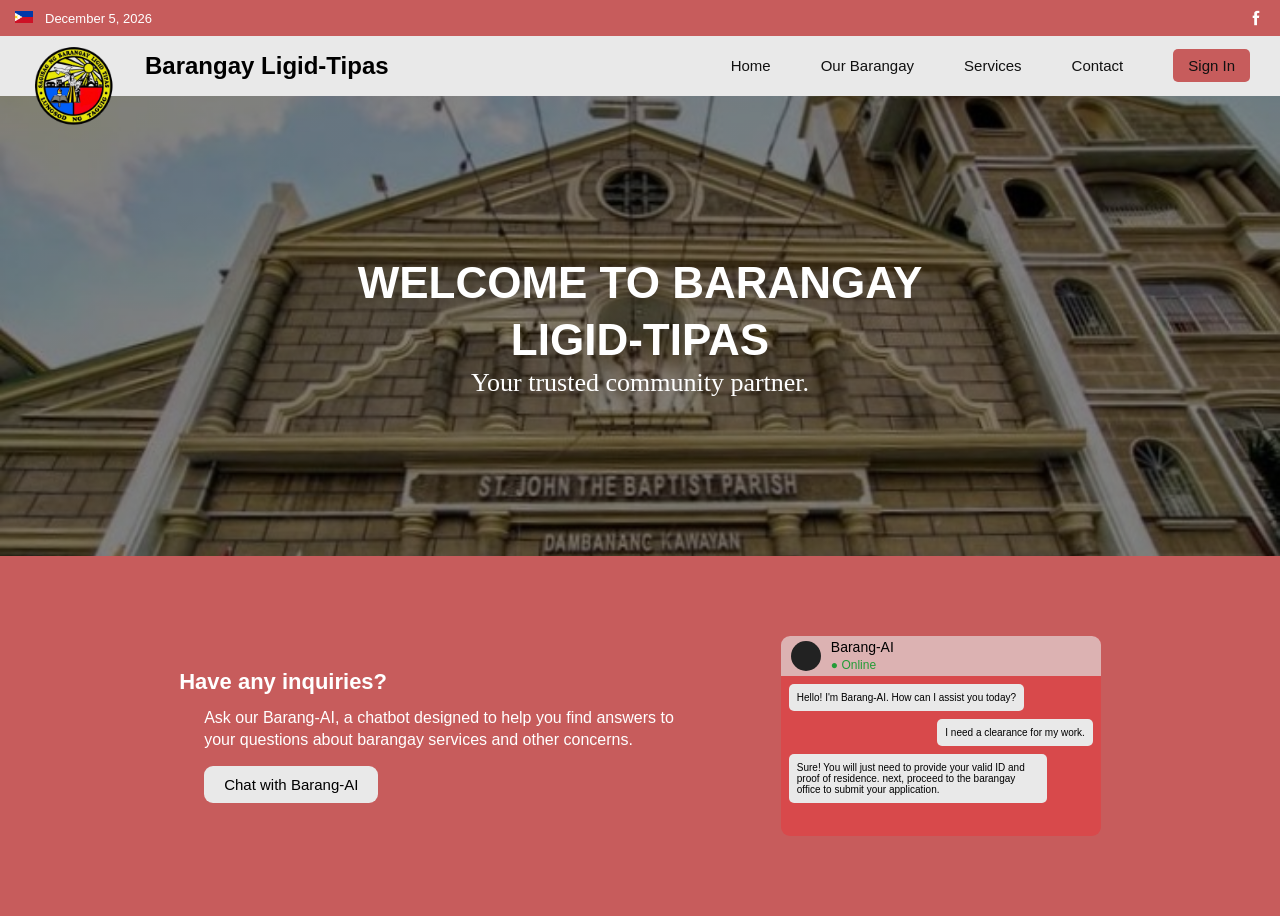
<file: index.html>
<!DOCTYPE html>
<html lang="en">
    <head>
        <meta charset="UTF-8">
        <meta name="viewport" content="width=device-width, initial-scale=1.0">
        <title>Barangay Ligid-Tipas</title>
        <link rel="stylesheet" href="style.css">
    </head>
    <body>

        <!-- topbar -->
         <div class="top-bar">
            <div class="date-info">
                <span> <img src="images/Flag_of_the_Philippines.webp">  </span> <span id="current-date"></span>
            </div>

            <a href="#" class="facebook" onclick="window.open('https://www.facebook.com/officialBarangayLigidTipas', '_blank')">
                <img src="images/FB.png" alt="Facebook">
            </a>
         </div>

        <!-- navbar -->
        <nav class="navbar">
            <div class="brand">
                <img src="images/ligid_logo.png" alt="Barangay Ligid-Tipas Logo">
                <h2>Barangay Ligid-Tipas</h2>
            </div>

            <ul class="nav-links">
                <li><a href="#home">Home</a></li>
                <li><a href="#our-barangay">Our Barangay</a></li>
                <li><a href="#services">Services</a></li>
                <li><a href="#contact">Contact</a></li>
                <li><a href="login.html" class="login-btn">Sign In</a></li>
            </ul>
        </nav>

        <!-- hero section -->
        <section class="hero" id="home">
            <div class="hero-slider">
                <div class="slide"></div>
                <div class="slide"></div>
                <div class="slide"></div>
                <div class="slide"></div>
            </div>

            <div class="hero-content">
                <h1>WELCOME TO BARANGAY<br>LIGID-TIPAS</h1>
                <p>Your trusted community partner.</p>
            </div>
        </section>

        <!-- barang-ai section -->
        <section class="barang-ai">
            <div class="ai-content">
                <h2>Have any inquiries?</h2>
                <p>
                    Ask our Barang-AI, a chatbot designed to help 
                    you find answers to your questions about barangay 
                    services and other concerns.
                </p>
                <button class="chatbot-button" onclick="openChatbot()">Chat with Barang-AI</button>
            </div>

            <div class="ai-preview">
                <div class="chat-header">
                    <div class="avatar"></div>
                    <div>
                        <h3>Barang-AI</h3>
                        <span class="status">● Online</span>
                    </div>
                </div>

                <div class="chat-messages">
                    <div class="message bot-message">
                        Hello! I'm Barang-AI. How can I assist you today?
                    </div>
                    <div class="message user-message">
                        I need a clearance for my work.
                    </div>

                    <div class="message bot-message">
                        Sure! You will just need to provide your valid ID and proof of residence. next, proceed to the barangay
                        office to submit your application.
                    </div>
                </div>
            </div>
        </section>
        


         <script src="script.js"></script>
    </body>
</html>
</file>
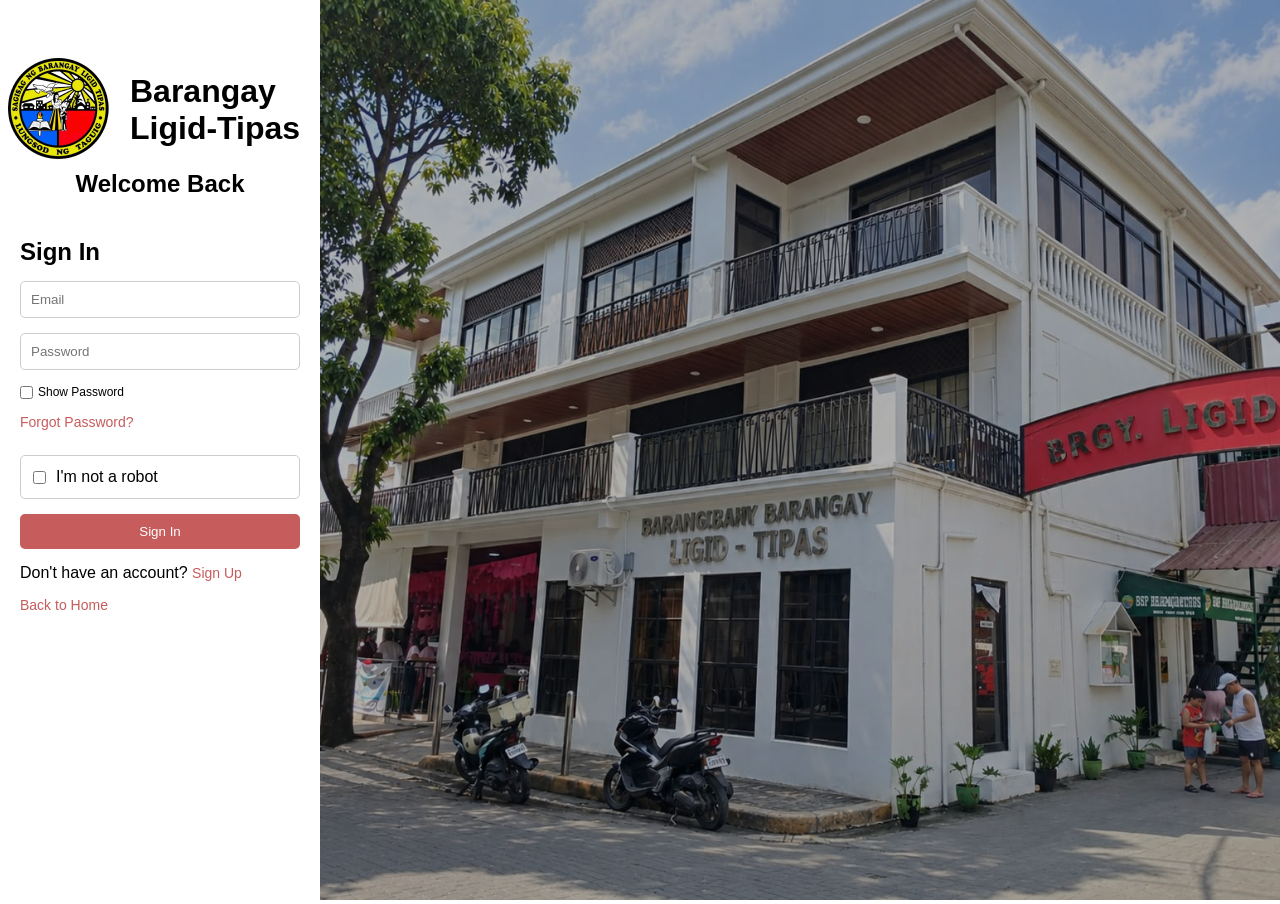
<file: login.html>
<!DOCTYPE html>
<html lang="en">
    <head>
        <meta charset="UTF-8">
        <meta name="viewport" content="width=device-width, initial-scale=1.0">
        <title>Barangay Ligid-Tipas</title>
        <link rel="stylesheet" href="style.css">
    </head>

    <body>
        <div class="login-page">
            <div class="login-left">
                <div class="login-header">
                    <img src="images/ligid_logo.png" alt="Barangay Ligid-Tipas Logo">
                        <h1>Barangay<br>Ligid-Tipas</h1>
                </div>
                <h2>Welcome Back</h2>

                <div class="login-form">
                    <h2>Sign In</h2>

                    <input type="text" placeholder="Email" required>
                
                    <input type="password" id="password" placeholder="Password" required>
                    <div class="show-password">
                        <input type="checkbox" id="showPassword">
                        <label for="showPassword">Show Password</label>
                    </div>
                    <a href="#">Forgot Password?</a>
                    <div class="captcha">
                        <input type="checkbox" id="robot">
                        <label for="robot">I'm not a robot</label> 
                    </div>
                    <button type="submit">Sign In</button>
                    <p>Don't have an account? <a href="#" id="open-signup">Sign Up</a></p>
                    <a href="index.html">Back to Home</a>
                </div>

            </div>
            <div class="login-right">
                <img src="images/BrgyLigid.jpg" alt="Login Image">
            </div>
        </div>


        <div class="signup-overlay" id="signupOverlay">
            <div class="signup-frame">
                <button class="close-btn" id="closeSignupOverlay">&times;</button>
                <div class="signup-header">
                    <img src="images/ligid_logo.png" alt="Barangay Ligid-Tipas Logo">
                    <h2>Create Resident Portal Account</h2>
                </div>

                <form id="signup-form">
                    <!--personal info -->
                    <section class="signup-section">
                        <h3>Personal Information</h3>
                        <p>Provide your legal information.</p>

                        <div class="personal-row personal-row-three">
                            <div class="signup-field">
                                <label for="first-name">First Name <span>*</span></label>
                                <input type="text" id="first-name" name="first-name" required>
                            </div>

                            <div class="signup-field">
                                <label for="middle-name">Middle Name<small>(Optional)</small></label>
                                <input type="text" id="middle-name" name="middle-name">
                            </div>

                            <div class="signup-field">
                                <label for="last-name">Last Name <span>*</span></label>
                                <input type="text" id="last-name" name="last-name" required>
                            </div>
                        </div>

                        <div class="personal-row personal-row-four">
                            <div class="signup-field">
                                <label for="suffix">Suffix <span>*</span></label>
                                <select id="suffix" name="suffix" required>
                                    <option value="">Select Suffix</option>
                                    <option value="None">None</option>
                                    <option value="Jr.">Jr.</option>
                                    <option value="Sr.">Sr.</option>
                                    <option value="I">I</option>
                                    <option value="II">II</option>
                                    <option value="III">III</option>
                                    <option value="IV">IV</option>
                                </select>
                            </div>

                            <div class="signup-field">
                                <label for="civil-status">Civil Status <span>*</span></label>
                                <select id="civil-status" name="civil-status" required>
                                    <option value="">Select Civil Status</option>
                                    <option value="Single">Single</option>
                                    <option value="Married">Married</option>
                                    <option value="Widowed">Widowed</option>
                                    <option value="Divorced">Divorced</option>
                                    <option value="Separated">Separated</option>
                                </select>
                            </div>

                            <div class="signup-field">
                                <label for="gender">Gender <span>*</span></label>
                                <select id="gender" name="gender" required>
                                    <option value="">Select Gender</option>
                                    <option value="Male">Male</option>
                                    <option value="Female">Female</option>
                                </select>
                            </div>

                            <div class="signup-field">
                                <label for="birthdate">Birthdate <span>*</span></label>
                                <input type="date" id="birthdate" name="birthdate" required>
                            </div>
                        </div>
                    </section>

                    <!-- resident info -->
                    <section class="signup-section">
                        <h3>Resident Information</h3>
                        <p>Provide your resident information.</p>

                        <div class="resident-info resident-info-three">
                            <div class="signup-field">
                                <label for="province">Province <span>*</span></label>
                                <select id="province" name="province" required>
                                    <option value="">Select Province</option>
                                </select>
                            </div>

                            <div class="signup-field">
                                <label for="city">City <span>*</span></label>
                                <select id="city" name="city" required>
                                    <option value="">Select City</option>
                                </select>
                            </div>

                            <div class="signup-field">
                                <label for="barangay">Barangay <span>*</span></label>
                                <select id="barangay" name="barangay" required>
                                    <option value="">Select Barangay</option>
                                </select>
                            </div>
                        </div>

                        <div class="resident-info resident-info-three">
                            <div class="signup-field">
                                <label for="house">House, block, or lot number <span>*</span></label>
                                <input type="text" id="house" name="house" required>
                            </div>
                            <div class="signup-field">
                                <label for="street">Street or village <span>*</span></label>
                                <input type="text" id="street" name="street" required>
                            </div>
                            <div class="signup-field">
                                <label for="zip-code">Zip Code <span>*</span></label>
                                <input type="text" id="zip-code" name="zip-code" value="1630" required>
                            </div>
                        </div>
                    </section>

                    <!-- account info -->
                    <section class="signup-section">
                        <h3>Account Information</h3>
                        <p>Add your contact details and create a secure password.</p>

                        <div class="account-info">
                            <div class="signup-field">
                                <label for="email">Email Address <span>*</span></label>
                                <input type="email" id="email" name="email" placeholder="example@email.com" required>
                            </div>

                            <div class="signup-field">
                                <label for="phone">Phone Number <span>*</span></label>
                                <input type="tel" id="phone" name="phone" placeholder="0912 ### ####" required>
                            </div>

                            <div class="signup-field">
                                <label for="new-password">Password <span>*</span></label>
                                <input type="password" id="new-password" name="new-password" required>
                            </div>

                            <div class="signup-field">
                                <label for="confirm-password">Confirm Password <span>*</span></label>
                                <input type="password" id="confirm-password" name="confirm-password" required>
                            </div>

                            <label class="show-password">
                                <input type="checkbox" id="show-password">
                                Show password
                            </label>
                        </div>
                    </section>

                    <section class="signup-section">
                        <label class="terms-conditions">
                            <input type="checkbox" id="terms-conditions" required disabled>
                            I have read and agree to the <a href="#" id="terms-link">Terms and Services</a>. 
                            <span>*</span>
                        </label>
                    </section>
                    <section class="signup-section">
                        <label class="privacy-policy">
                            <input type="checkbox" id="privacy-policy" required disabled>
                            I have read and agree to the <a href="#" id="policy-link">Privacy Policy</a>. 
                            <span>*</span>
                        </label>
                    </section>


                    <div class="signup-actions">
                        <button type="button" id="cancel-signup">Cancel</button>
                        <button type="submit">Create Account</button>    
                    </div>
                </form>
            </div>
        </div>


        <!-- Test Terms and Services Modal -->
        <div class="terms-overlay" id="terms-overlay" aria-hidden="true">
            <div class="terms-modal" role="dialog" aria-modal="true" aria-labelledby="terms-title">
                <div class="terms-header">
                    <div>
                        <span class="terms-label">BARANGAY LIGID-TIPAS</span>
                        <h2 id="terms-title">Terms and Services</h2>
                        <p>Please read the following terms and conditions carefully before creating an account.</p>
                    </div>

                    <button type="button" class="terms-close" id="terms-close" aria-label="Close Terms and Services">&times;</button>
                </div>

                <div class="terms-content">
                    <section> 
                        <h3>1. Acceptance of Terms</h3>
                        <p> By creating an account or using this website, you
                        acknowledge that you have read and understood these
                        Terms of Services and agree to follow them. 
                        </p>
                    </section>
                    <section>
                        <h3>2. Account Registration</h3>
                        <p> You agree to provide accurate, complete, and updated
                        information when registering. You are responsible
                        for keeping your login credentials secure and for
                        activities performed through your account.
                        </p>
                    </section>
                    <section>
                        <h3>3. Proper Use of the Website</h3>
                        <p>
                            You agree to use this website responsibly and only
                            for lawful purposes related to accessing barangay
                            information and services. Do not submit false
                            information, attempt unauthorized access, or disrupt
                            the website's operation.
                        </p>
                    </section>
                    <section>
                        <h3>4. Barangay Services and Information</h3>
                        <p>
                            Information provided on this website is intended to
                            help residents understand available barangay services.
                            Specific requirements, processing times, and approvals
                            may depend on the relevant barangay office.
                        </p>
                    </section>
                    <section>
                        <h3>5. Barang-AI Chatbot</h3>
                        <p>
                            Barang-AI is intended to provide general assistance
                            and information. Its responses may not always be
                            complete or accurate. Please verify important
                            information with authorized barangay personnel.
                        </p>
                    </section>
                    <section>
                        <h3>6. Website Availability</h3>
                        <p>
                            The website may occasionally be unavailable because
                            of maintenance, updates, or technical issues.
                            We cannot guarantee uninterrupted access at all times.
                        </p>
                    </section>
                    <section>
                        <h3>7. Changes to These Terms</h3>
                        <p>
                            These terms may be updated when necessary. Any
                            revised version should be posted on this website.
                            Please review the terms periodically.
                        </p>
                    </section>
                    <section>
                        <h3>8. Contact and Assistance</h3>
                        <p>
                            If you have questions about these terms or the
                            services presented on this website, please contact
                            the Barangay Ligid-Tipas office through its official
                            communication channels.
                        </p>
                    </section>
                    <p class="notes"> By checking the agreement box during registration,
                        you confirm that you have read and agree to these terms. </p>
                    
                    <p id="terms-read-message" class="terms-read-message">
                        Please scroll to the bottom to enable the agreement checkbox.
                    </p>
                </div>
                <div class="terms-footer">
                    <button id="terms-understood">Got it</button> 
                </div>
            </div>
        </div>

        <!-- Test Privacy Policy Modal -->
        <div class="policy-overlay" id="policy-overlay" aria-hidden="true">
            <div class="policy-modal" role="dialog" aria-modal="true" aria-labelledby="policy-title">
                <div class="policy-header">
                    <div>
                        <span class="policy-label">BARANGAY LIGID-TIPAS</span>
                        <h2 id="policy-title">Policy</h2>
                        <p>Please read the following policy carefully before creating an account.</p>
                    </div>

                    <button type="button" class="policy-close" id="policy-close" aria-label="Close Policy">&times;</button>
                </div>

                <div class="policy-content">
                    <section> 
                        <h3>1. Acceptance of Terms</h3>
                        <p> By creating an account or using this website, you
                        acknowledge that you have read and understood these
                        Terms of Services and agree to follow them. 
                        </p>
                    </section>
                    <section>
                        <h3>2. Account Registration</h3>
                        <p> You agree to provide accurate, complete, and updated
                        information when registering. You are responsible
                        for keeping your login credentials secure and for
                        activities performed through your account.
                        </p>
                    </section>
                    <section>
                        <h3>3. Proper Use of the Website</h3>
                        <p>
                            You agree to use this website responsibly and only
                            for lawful purposes related to accessing barangay
                            information and services. Do not submit false
                            information, attempt unauthorized access, or disrupt
                            the website's operation.
                        </p>
                    </section>
                    <section>
                        <h3>4. Barangay Services and Information</h3>
                        <p>
                            Information provided on this website is intended to
                            help residents understand available barangay services.
                            Specific requirements, processing times, and approvals
                            may depend on the relevant barangay office.
                        </p>
                    </section>
                    <section>
                        <h3>5. Barang-AI Chatbot</h3>
                        <p>
                            Barang-AI is intended to provide general assistance
                            and information. Its responses may not always be
                            complete or accurate. Please verify important
                            information with authorized barangay personnel.
                        </p>
                    </section>
                    <section>
                        <h3>6. Website Availability</h3>
                        <p>
                            The website may occasionally be unavailable because
                            of maintenance, updates, or technical issues.
                            We cannot guarantee uninterrupted access at all times.
                        </p>
                    </section>
                    <section>
                        <h3>7. Changes to These Terms</h3>
                        <p>
                            These terms may be updated when necessary. Any
                            revised version should be posted on this website.
                            Please review the terms periodically.
                        </p>
                    </section>
                    <section>
                        <h3>8. Contact and Assistance</h3>
                        <p>
                            If you have questions about these terms or the
                            services presented on this website, please contact
                            the Barangay Ligid-Tipas office through its official
                            communication channels.
                        </p>
                    </section>
                    <p class="notes"> By checking the agreement box during registration,
                        you confirm that you have read and agree to these terms. </p>
                    
                    <p id="policy-read-message" class="terms-read-message">
                        Please scroll to the bottom to enable the agreement checkbox.
                    </p>
                </div>
                <div class="policy-footer">
                    <button id="policy-understood">Got it</button> 
                </div>
            </div>
        </div>

        <script src="script.js"></script>
        <script src="address-dropdowns.js"></script>
    </body>
</html>
</file>
<file: style.css>
* {
    margin: 0; padding: 0; box-sizing: border-box; 
}

body {
    font-family: 'Arial', sans-serif;
}

/* Top Bar Styles */
.top-bar {
    height: 36px; background-color: #C75C5C; color: white; display: flex; 
    align-items: center; justify-content: space-between; padding: 0 15px;
}
.date-info {
    display: flex; align-items: center; gap: 12px; font-size: 13px; }
.date-info img {
    width: 18px; height: 12px; object-fit: cover; }
.facebook {
    display: flex; align-items: center; justify-content: center; width: 18px; height: 18px; }
.facebook img {
    width: 100%; height: 100%; object-fit: contain; }

/* Navbar Styles */
.navbar {
    min-height: 60px; background-color: #e9e9e9; display: flex; align-items: center; justify-content: space-between;
    padding: 0 30px 0 25px; position: relative; }
.brand {
    display: flex; align-items: center; gap: 25px; position: relative; padding-left: 100px; }
.brand h2 { position: relative; left: 20px; }
.brand img { 
   position: absolute; width: 100px; height: 100px; object-fit: contain; top: -15px; left: 0px; z-index: 10; }
.nav-links {
    display: flex; align-items: center; gap: 50px; list-style: none; }
.nav-links a {
    text-decoration: none; color: #111; font-size: 15px; transition: all 0.3s ease; }
.nav-links a:hover { color: #c65e60; }
.login-btn { background-color: #C75C5C; color: white; padding: 8px 15px; border-radius: 5px; }
.login-btn:hover { background-color: #a94b4b; }

/* hero section */
.hero { height: 460px; position: relative; overflow: hidden; display: flex;
    align-items: center; justify-content: center; text-align: center; }
.hero-slider { position: absolute; inset: 0; display: flex; width: 300%; height: 100%; z-index: 0; top: 0; left: 0; }
.slide { flex: 0 0 33.333333%; height: 100%; background-size: cover; background-position: center; } 
.hero-content { position: relative; z-index: 2; margin-top: 95; color: white; }
.hero h1 { font-size: 44px; line-height: 1.3; font-weight: bold; }
.hero p { font-family: Georgia, serif; font-size: 26px; }

/* barang-ai section */
.barang-ai {
    background-color: #C75C5C; color: white; padding: 35px 14%; display: flex; 
    align-items: center; justify-content: space-between; gap: 50px; padding-top: 80px; padding-bottom: 80px; }
.ai-content { max-width: 500px; }
.ai-content h2 { font-size: 22px; margin-bottom: 12px; }    
.ai-content p { font-size: 16px; line-height: 1.4; margin: 0 0 15px 25px; }
.chatbot-button { margin-left: 25px; padding: 10px 20px; background-color: #e9e9e9; border: none;
     cursor: pointer; transition: background-color 0.3s; border-radius: 9px; font-size: 15px; }
.chatbot-button:hover { background-color: white; }
.ai-preview { width: 320px; height: 200px; background-color: #d8494b; border-radius: 9px; overflow: hidden;
    color: black; flex-shrink: 0; position: relative; }
.chat-header { height: 40px; background-color: #dcb2b2; padding: 5px 10px; display: flex; align-items: center; gap: 10px; }
.avatar { background-color: #222; width: 30px; height: 30px; border-radius: 50%; flex-shrink: 0; }
.chat-header h3 { font-size: 14px; font-weight: normal; }
.status { color: #249c37; font-size: 12px; }
.chat-messages { padding: 8px; display: flex; flex-direction: column; gap: 8px; }
.message { font-size: 10px; padding: 8px; max-width: 85%; background-color: #e9e9e9; border-radius: 5px; }
.bot-message { align-self: flex-start;  }
.user-message { align-self: flex-end; }

/* login page */
.login-page { display: flex; height: 100vh; }
.login-left { padding-top: 50px; width: 25%; }
.login-header { display: flex; align-items: center; gap: 10px; margin-bottom: 10hpx; }
.login-page h2 { width: 100%; text-align: center;   }
.login-form { display: flex; flex-direction: column; gap: 15px; padding: 20px 20px; }
.login-form h2 { text-align: left; margin-top: 20px; }
.login-form input { padding: 10px; border: 1px solid #ccc; border-radius: 5px; }
.login-form button { padding: 10px; background-color: #C75C5C; color: white; border: none; border-radius: 5px; cursor: pointer; }
.login-form button:hover { background-color: #a94b4b; }
.login-form a { text-decoration: none; color: #C75C5C; font-size: 14px; }
.show-password { display: flex; align-items: center; gap: 5px; font-size: 14px; }
.show-password input { width: auto; margin: 0; cursor: pointer; }
.captcha { display: flex; align-items: center; gap: 10px; margin-top: 10px; border: 1px solid #ccc; padding: 12px; border-radius: 5px; }
.login-left img { width: 120px; height: 120px; object-fit: cover;}
.login-right { width: 75%; }
.login-right img { object-fit: cover; width: 100%; height: 100%; filter: brightness(0.7); }

/* signup page */
.signup-overlay { display: none; position: fixed; inset: 0; z-index: 1000; background-color: rgba(0, 0, 0, 0.65); 
    justify-content: center; align-items: center; padding: 20px; }
.signup-overlay.active { display: flex; }
.signup-frame { position: relative; width: 900px; max-width: 100%; max-height: 100%; overflow-y: auto; 
    background-color: #C75C5C; border-radius: 4px; padding: 30px; box-sizing: border-box; }
.close-btn { position: absoulute; top: 10px; right: 15px; background-color: transparent; border: none; 
    font-size: 30px; cursor: pointer; color: white; }
.signup-header { text-align: center; margin-bottom: 25px; color: white; }
.signup-header img { width: 100px; height: 100px; object-fit: contain; }
.signup-header h2 { font-size: 18px; margin-top: 10px 0 0; }
.signup-section { background-color: white; padding: 18px 25px; border-radius: 1px solid #ddd; }
.signup-section:first-child { border-radius: 10px 10px 0 0; }
.signup-section h3 { font-size: 16px; margin: 0 0 5px; color: #222 }
.signup-section p { font-size: 14px; margin: 0; color: #555; }
.signup-actions { display: flex; justify-content: flex-end; gap: 10px; margin-top: 20px; }
.signup-actions button { border: none; border-radius: 7px; padding: 11px 25px; cursor: pointer; }
#cancel-signup { background-color: #ddd; color: #222; }
.signup-actions button[type="submit"] { background-color: #ff1717; color: white; }

.signup-grid { display: grid; gap: 16px; }
.personal-row { display: grid; gap: 16px; margin-top: 16px; }
.personal-row-three { grid-template-columns: repeat(3, minmax(0, 1fr)); }
.personal-row-four { grid-template-columns: repeat(4, minmax(0, 1fr)); }

.personal-row .signup-field input,
.personal-row .signup-field select { height: 40px !important; min-height: 40px !important;
    padding: 8px 10px !important; box-sizing: border-box !important; }
.signup-field { display: flex; flex-direction: column; min-width: 0; }
.signup-field input, .signup-field select { width: 100%; min-width: 0; box-sizing: border-box; 
    padding: 0 10px; font-size: 12px;  }
.signup-field label { font-size: 12px; margin-bottom: 5px; color: #222; }
.signup-field label span { color: #e53935; }
.signup-field label small { font-size: 10px; color: #999; }

.signup-field input, .signup-field select { width: 100%; height: 26px; box-sizing: border-box; padding: 0 8px; 
    border: 1px solid #ddd; border-radius: 8px; background: white; font-size: 12px; color: #333; outline: none; }
.signup-field input:focus, .signup-field select:focus { border-color: #C75C5C; }

.resident-info { display: grid; gap: 16px; margin-top: 16px; }
.resident-info-three { grid-template-columns: repeat(3, minmax(0, 1fr)); }
.resident-info input,
.resident-info .signup-field select { height: 40px !important; min-height: 40px !important;
    padding: 8px 10px !important; box-sizing: border-box !important; }

.account-info { display: grid; grid-template-columns: repeat(2, minmax(0, 1fr)); gap: 16px; margin-top: 16px; }
.account-info input,
.account-info .signup-field select { width: 100%; height: 40px !important; min-height: 40px !important;
    padding: 8px 10px !important; box-sizing: border-box !important; }

.show-password { display: flex; align-items: center; gap: 5px; font-size: 12px; cursor: pointer; }
.show-password input { width: auto; margin: 0; height: auto; min-height: auto; }

/* Terms Modal Background */
.terms-overlay { display: none; position: fixed; inset: 0; z-index: 1000; background-color: rgba(12, 18, 15, 0.65); 
    justify-content: center; align-items: center; backdrop-filter: blur(5px); }
.terms-overlay.active { display: flex; }
.terms-modal { width: 100%; max-height: 85vh; max-width: 620px; display: flex; flex-direction: column; 
    background: white; color: #222; border-radius: 16px; overflow: hidden; box-shadow: 0 20px 60px rgba(0, 0, 0, 0.25);
    animation: terms-appear 0.3s ease-out; }
.terms-header { display: flex; justify-content: space-between; align-items: flex-start; gap: 20px; 
    padding: 26px 28px 22px; }
.terms-label { display: inline-block; margin-bottom: 10px; color: #568c68; font-size: 18px; font-weight: 700; 
    letter-spacing: 1.2px; }
.terms-header h2 { margin: 0 0 8px; font-size: 21px; font-weight: 700; }
.terms-header p { margin: 0; font-size: 14px; color: #78817b; line-height: 1.4; }
.terms-close { flex-shrink: 0; width: 36px; height: 36px; background: #f0f3f1; color: #343c36; border: none; 
    border-radius: 50%;  display: flex; align-items: center; justify-content: center; font-size: 25px; cursor: pointer; }
.terms-close:hover { background: #e0e5e1; }
.terms-content { padding: 24px 28px; overflow-y: auto; flex-grow: 1; }
.terms-content section { margin: 22px; }
.terms-content h3 { font-size: 16px; color: #263b2d; margin: 0 0 7px; }
.terms-content section p { font-size: 14px; color: #606b63; margin: 0; }
.terms-note { margin: 8px 0 0; padding: 13px 15px; border-left: 3px solid #6faf82; border-radius: 4px; 
    background: #f1f7f2; color: #405b47; font-size: 12px; }
.terms-footer { display: flex; justify-content: flex-end; padding: 16px 28px; border-top: 1px solid #e8ece9; }
#terms-understood {
    padding: 11px 24px; border: none; border-radius: 8px; background: #6faf82; color: #ffffff;
    font-size: 14px; font-weight: 600; cursor: pointer; transition: background 0.2s; }
#terms-understood:hover { background: #578f68; }

.terms-read-message { padding: 12px; margin-top: 15px; text-align: center; font-size: 12px; color: #777;
    background: #f1f7f2; border-radius: 6px; }
.terms-read-message.read-complete { color: #2e6b40; background: #e5f5e8; }

/* Privacy Policy */
.policy-overlay { display: none; position: fixed; inset: 0; z-index: 1000; background-color: rgba(12, 18, 15, 0.65); 
    justify-content: center; align-items: center; backdrop-filter: blur(5px); }
.policy-overlay.active { display: flex; }
.policy-modal { width: 100%; max-height: 85vh; max-width: 620px; display: flex; flex-direction: column; 
    background: white; color: #222; border-radius: 16px; overflow: hidden; box-shadow: 0 20px 60px rgba(0, 0, 0, 0.25);
    animation: terms-appear 0.3s ease-out; }
.policy-header { display: flex; justify-content: space-between; align-items: flex-start; gap: 20px; 
    padding: 26px 28px 22px; }
.policy-label { display: inline-block; margin-bottom: 10px; color: #568c68; font-size: 18px; font-weight: 700; 
    letter-spacing: 1.2px; }
.policy-header h2 { margin: 0 0 8px; font-size: 21px; font-weight: 700; }
.policy-header p { margin: 0; font-size: 14px; color: #78817b; line-height: 1.4; }
.policy-close { flex-shrink: 0; width: 36px; height: 36px; background: #f0f3f1; color: #343c36; border: none; 
    border-radius: 50%;  display: flex; align-items: center; justify-content: center; font-size: 25px; cursor: pointer; }
.policy-close:hover { background: #e0e5e1; }
.policy-content { padding: 24px 28px; overflow-y: auto; flex-grow: 1; max-height: 60vh; }
.policy-content section { margin: 22px; }
.policy-content h3 { font-size: 16px; color: #263b2d; margin: 0 0 7px; }
.policy-content section p { font-size: 14px; color: #606b63; margin: 0; }
.policy-note { margin: 8px 0 0; padding: 13px 15px; border-left: 3px solid #6faf82; border-radius: 4px; 
    background: #f1f7f2; color: #405b47; font-size: 12px; }
.policy-footer { display: flex; justify-content: flex-end; padding: 16px 28px; border-top: 1px solid #e8ece9; }
#policy-understood {
    padding: 11px 24px; border: none; border-radius: 8px; background: #6faf82; color: #ffffff;
    font-size: 14px; font-weight: 600; cursor: pointer; transition: background 0.2s; }
#policy-understood:hover { background: #578f68; }

.policy-read-message { padding: 12px; margin-top: 15px; text-align: center; font-size: 12px; color: #777;
    background: #f1f7f2; border-radius: 6px; }
.policy-read-message.read-complete { color: #2e6b40; background: #e5f5e8; }
</file>
